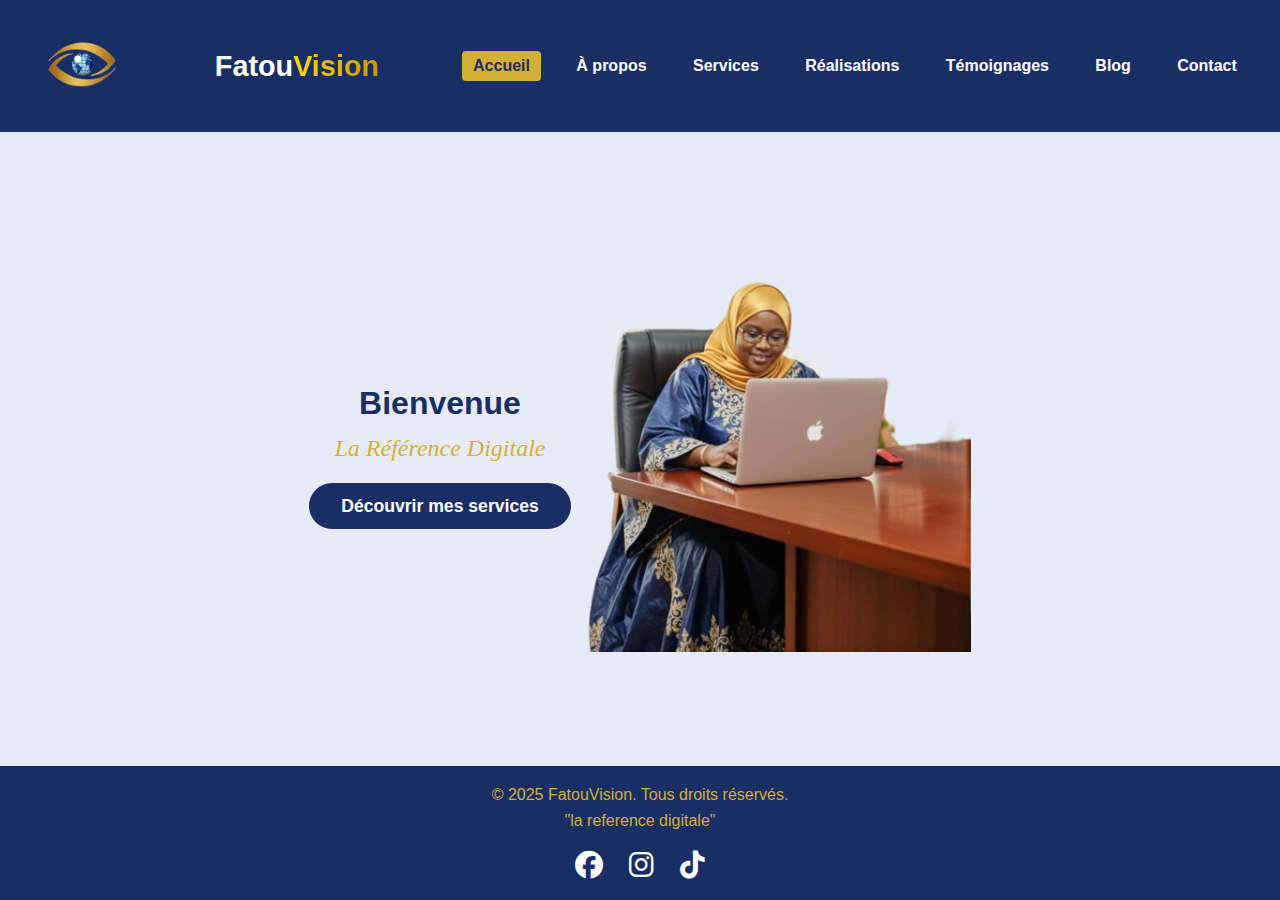
<file: index.html>
<!DOCTYPE html>
<html lang="fr">
<head>
  <meta charset="UTF-8" />
  <meta name="viewport" content="width=device-width, initial-scale=1" />
  <link rel="stylesheet" href="https://cdnjs.cloudflare.com/ajax/libs/font-awesome/6.5.0/css/all.min.css">
  <title>FatouVision – La Référence Digitale</title>
  <link rel="stylesheet" href="style.css" />
</head>
  
<body>
  <header class="header">
    
    <img src="logo.png" width="100">
	<div class="logo">Fatou<span>Vision</span></div> 
    <nav class="navbar" id="navbar">
       <ul id="menu">
        <li><a href="index.html" class="active">Accueil</a></li>
        <li><a href="a-propos.html">À propos</a></li>
        <li><a href="services.html">Services</a></li>
        <li><a href="portfolio.html">Réalisations</a></li>
        <li><a href="temoignages.html">Témoignages</a></li>
        <li><a href="blog.html">Blog</a></li>
        <li><a href="contact.html">Contact</a></li>
      </ul>
    </nav>
    
    <div class="burger" id="burger">
    <div></div>
    <div></div>
    <div></div>
    </div>
  </header>

  <section class="hero">
    <div class="hero-content">
     
     <h1 id="welcome-text">
  <span id="main"></span><span id="vision"></span>
     </h1>
      
      <p class="slogan">La Référence Digitale</p>
      <a href="services.html" class="btn">Découvrir mes services</a>
     </div>
    
     <img src="img1.png" width="400px">
  </section>

  <footer class="footer">
    <p>&copy; 2025 FatouVision. Tous droits réservés.</p>
    <p>"la reference digitale"</p>
    
    <div class="social-links">
  <a href="https://www.facebook.com/share/1CWzM5qybN/" target="_blank" aria-label="Facebook">
    <i class="fab fa-facebook fa-lg"></i>
  </a>
  <a href="https://instagram.com/agrihaguina" target="_blank" aria-label="Instagram">
    <i class="fab fa-instagram fa-lg"></i>
  </a>
  <a href="https://tiktok.com/@agrihaguina" target="_blank" aria-label="TikTok">
    <i class="fab fa-tiktok fa-lg"></i>
  </a>
    </div>
  </footer>

  <script src="script.js"></script>
</body>
</html>
</file>
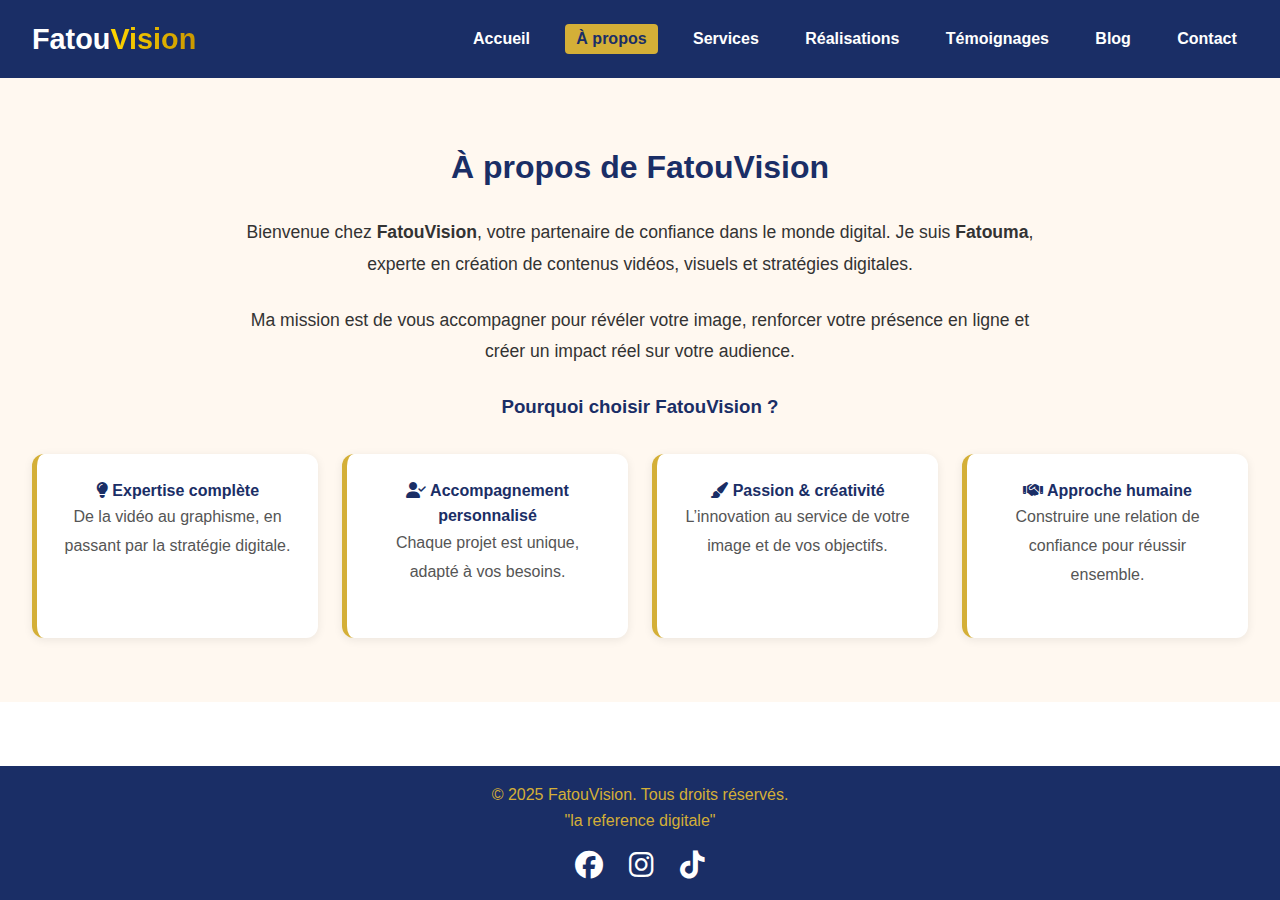
<file: a-propos.html>
<!DOCTYPE html>
<html lang="fr">
<head>
  <meta charset="UTF-8" />
  <meta name="viewport" content="width=device-width, initial-scale=1" />
  <link rel="stylesheet" href="https://cdnjs.cloudflare.com/ajax/libs/font-awesome/6.5.0/css/all.min.css">
  <title>À propos – FatouVision</title>
  <link rel="stylesheet" href="style.css" />
</head>
  
<body>
  <header class="header">
   <h1 class="logo">Fatou<span>Vision</span></h1>
    <nav class="navbar" id="navbar">
      <ul>
        <li><a href="index.html">Accueil</a></li>
        <li><a href="a-propos.html" class="active">À propos</a></li>
        <li><a href="services.html">Services</a></li>
        <li><a href="portfolio.html">Réalisations</a></li>
        <li><a href="temoignages.html">Témoignages</a></li>
        <li><a href="blog.html">Blog</a></li>
        <li><a href="contact.html">Contact</a></li>
      </ul>
    </nav>
    <div class="burger" id="burger">
      <div></div>
      <div></div>
      <div></div>
    </div>
  </header>

 <main class="main-content">
  <section class="about-section">
    <h2>À propos de FatouVision</h2>
    <p>
      Bienvenue chez <strong>FatouVision</strong>, votre partenaire de confiance dans le monde digital. 
      Je suis <strong>Fatouma</strong>, experte en création de contenus vidéos, visuels et stratégies digitales.
    </p>
    <p>
      Ma mission est de vous accompagner pour révéler votre image, renforcer votre présence en ligne et 
      créer un impact réel sur votre audience.
    </p>

    <h3>Pourquoi choisir FatouVision ?</h3>
    <div class="about-highlights">
      <div class="highlight-card">
        <h4><i class="fas fa-lightbulb"></i> Expertise complète</h4>
        <p>De la vidéo au graphisme, en passant par la stratégie digitale.</p>
      </div>
      <div class="highlight-card">
        <h4><i class="fas fa-user-check"></i> Accompagnement personnalisé</h4>
        <p>Chaque projet est unique, adapté à vos besoins.</p>
      </div>
      <div class="highlight-card">
        <h4><i class="fas fa-paint-brush"></i> Passion & créativité</h4>
        <p>L’innovation au service de votre image et de vos objectifs.</p>
      </div>
      <div class="highlight-card">
        <h4><i class="fas fa-handshake"></i> Approche humaine</h4>
        <p>Construire une relation de confiance pour réussir ensemble.</p>
      </div>
    </div>
  </section>
</main>


  <footer class="footer">
    <p>&copy; 2025 FatouVision. Tous droits réservés.</p>
    <p>"la reference digitale"</p>
    
   <div class="social-links">
  <a href="https://www.facebook.com/share/1CWzM5qybN/" target="_blank" aria-label="Facebook">
    <i class="fab fa-facebook fa-lg"></i>
  </a>
  <a href="https://instagram.com/agrihaguina" target="_blank" aria-label="Instagram">
    <i class="fab fa-instagram fa-lg"></i>
  </a>
  <a href="https://tiktok.com/@agrihaguina" target="_blank" aria-label="TikTok">
    <i class="fab fa-tiktok fa-lg"></i>
  </a>
</div>

  </footer>

  <script src="script.js"></script>
</body>
</html>
</file>
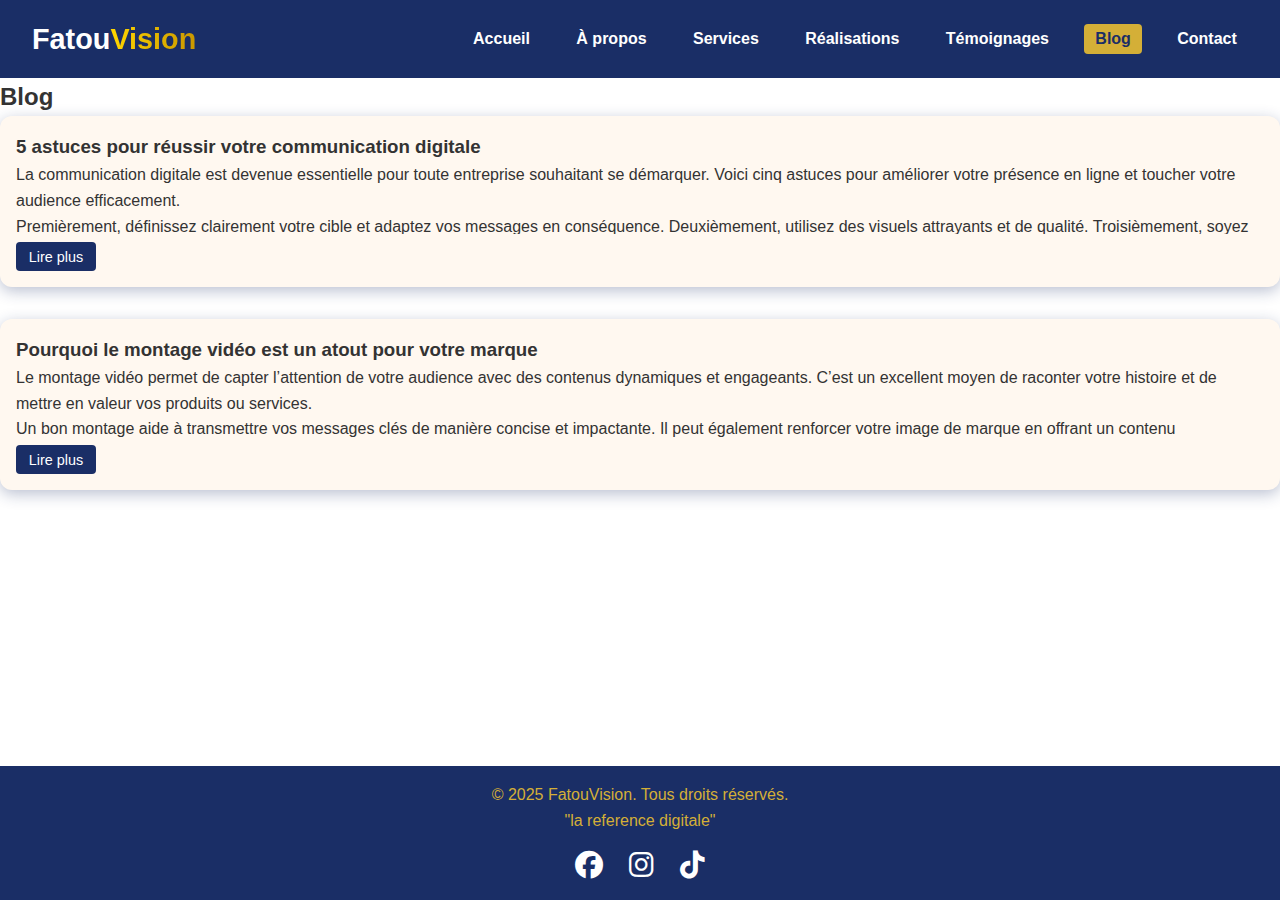
<file: blog.html>
<!DOCTYPE html>
<html lang="fr">
<head>
  <meta charset="UTF-8" />
  <meta name="viewport" content="width=device-width, initial-scale=1" />
  <link rel="stylesheet" href="https://cdnjs.cloudflare.com/ajax/libs/font-awesome/6.5.0/css/all.min.css">
  <title>Blog – FatouVision</title>
  <link rel="stylesheet" href="style.css" />
</head>
  
<body>
  <header class="header">
    <div class="logo">Fatou<span>Vision</span></div>
    <nav class="navbar" id="navbar">
      <ul>
        <li><a href="index.html">Accueil</a></li>
        <li><a href="a-propos.html">À propos</a></li>
        <li><a href="services.html">Services</a></li>
        <li><a href="portfolio.html">Réalisations</a></li>
        <li><a href="temoignages.html">Témoignages</a></li>
        <li><a href="blog.html" class="active">Blog</a></li>
        <li><a href="contact.html">Contact</a></li>
      </ul>
    </nav>
    <div class="burger" id="burger">
      <div></div>
      <div></div>
      <div></div>
    </div>
  </header>

  <main class="main-content">
    <h2>Blog</h2>

    <article class="article">
      <h3>5 astuces pour réussir votre communication digitale</h3>
      <div class="article-content" id="content1">
        <p>La communication digitale est devenue essentielle pour toute entreprise souhaitant se démarquer. Voici cinq astuces pour améliorer votre présence en ligne et toucher votre audience efficacement. </p>
        <p>Premièrement, définissez clairement votre cible et adaptez vos messages en conséquence. Deuxièmement, utilisez des visuels attrayants et de qualité. Troisièmement, soyez réguliers dans vos publications. Quatrièmement, engagez votre communauté en répondant aux commentaires et messages. Enfin, analysez vos résultats pour ajuster votre stratégie.</p>
      </div>
      <button class="btn-read" onclick="toggleReadMore('content1', this)">Lire plus</button>
    </article>

    <article class="article">
      <h3>Pourquoi le montage vidéo est un atout pour votre marque</h3>
      <div class="article-content" id="content2">
        <p>Le montage vidéo permet de capter l’attention de votre audience avec des contenus dynamiques et engageants. C’est un excellent moyen de raconter votre histoire et de mettre en valeur vos produits ou services.</p>
        <p>Un bon montage aide à transmettre vos messages clés de manière concise et impactante. Il peut également renforcer votre image de marque en offrant un contenu professionnel et soigné. N’hésitez pas à exploiter cette puissance pour booster votre communication digitale.</p>
      </div>
      <button class="btn-read" onclick="toggleReadMore('content2', this)">Lire plus</button>
    </article>

  </main>

  <footer class="footer">
    <p>&copy; 2025 FatouVision. Tous droits réservés.</p>
    <p>"la reference digitale"</p>
    
    <div class="social-links">
  <a href="https://www.facebook.com/share/1CWzM5qybN/" target="_blank" aria-label="Facebook">
    <i class="fab fa-facebook fa-lg"></i>
  </a>
  <a href="https://instagram.com/agrihaguina" target="_blank" aria-label="Instagram">
    <i class="fab fa-instagram fa-lg"></i>
  </a>
  <a href="https://tiktok.com/@agrihaguina" target="_blank" aria-label="TikTok">
    <i class="fab fa-tiktok fa-lg"></i>
  </a>
</div>

  </footer>

  <script src="script.js"></script>
</body>
</html>
</file>
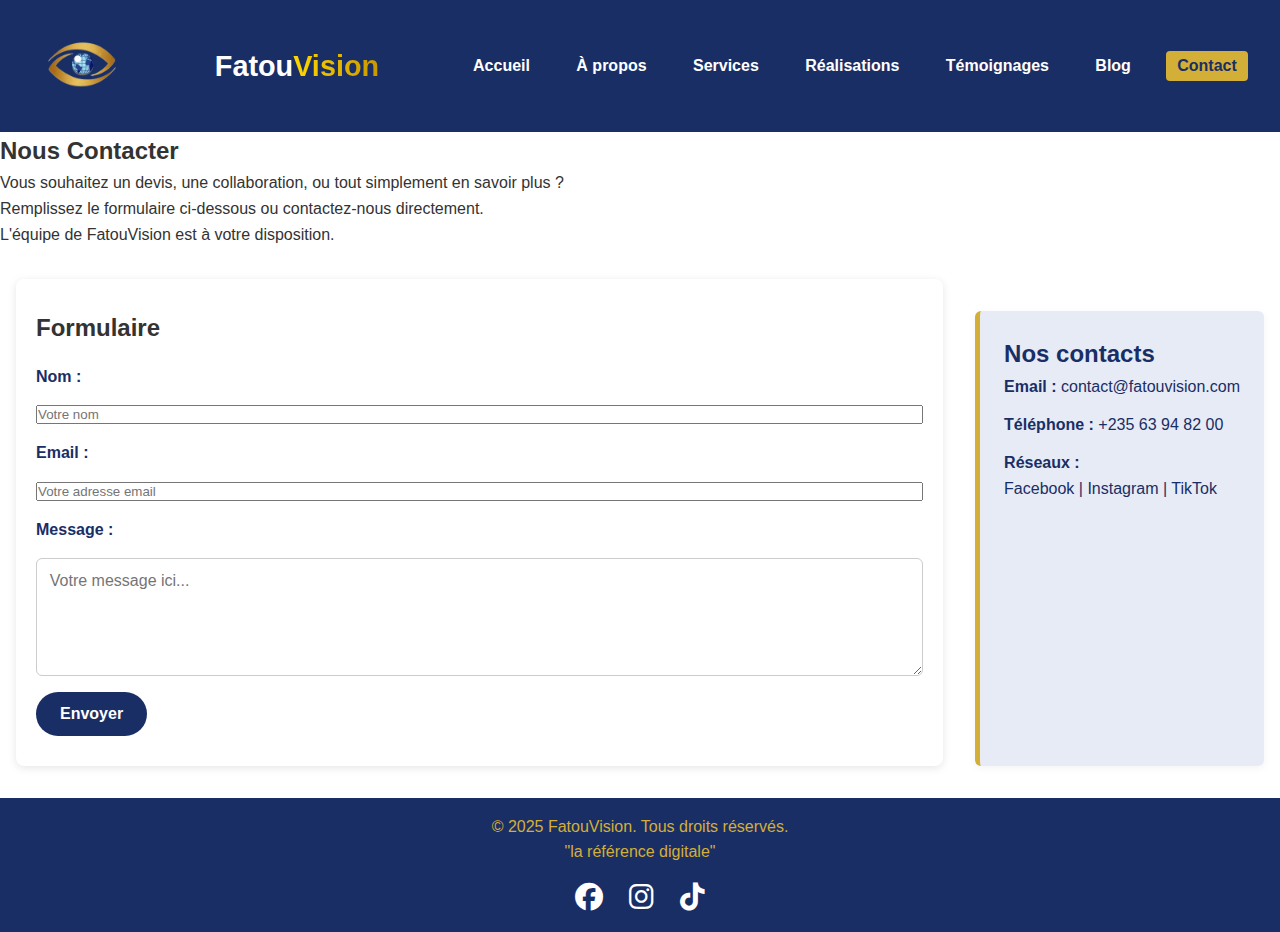
<file: contact.html>
<!DOCTYPE html>
<html lang="fr">
<head>
  <meta charset="UTF-8" />
  <meta name="viewport" content="width=device-width, initial-scale=1" />
  <link rel="stylesheet" href="https://cdnjs.cloudflare.com/ajax/libs/font-awesome/6.5.0/css/all.min.css">
  <title>Contact – FatouVision</title>
  <link rel="stylesheet" href="style.css" />
</head>
  
<body>
  <header class="header">
   	<img src="logo.png" width="100">
    <div class="logo">Fatou<span>Vision</span></div>
    <nav class="navbar" id="navbar">
      <ul id="menu">
        <li><a href="index.html">Accueil</a></li>
        <li><a href="a-propos.html">À propos</a></li>
        <li><a href="services.html">Services</a></li>
        <li><a href="portfolio.html">Réalisations</a></li>
        <li><a href="temoignages.html">Témoignages</a></li>
        <li><a href="blog.html">Blog</a></li>
        <li><a href="contact.html" class="active">Contact</a></li>
      </ul>
    </nav>
    <div class="burger" id="burger">
      <div></div>
      <div></div>
      <div></div>
    </div>
  </header>

  <main class="main-content">
    <h2>Nous Contacter</h2>
    <p>Vous souhaitez un devis, une collaboration, ou tout simplement en savoir plus ? 
    </p>
     <p>Remplissez le formulaire ci-dessous ou contactez-nous directement.</p>
	  <p>L'équipe de FatouVision est à votre disposition.</p>
    <!-- WRAPPER FLEX POUR METTRE FORMULAIRE + INFOS COTE À COTE -->
    <div class="contact-wrapper">

      <!-- FORMULAIRE -->
        <form class="contact-form">
        <h2>Formulaire</h2>
        <label for="nom">Nom :</label>
        <input type="text" id="nom" name="nom" placeholder="Votre nom" required />

        <label for="email">Email :</label>
        <input type="email" id="email" name="email" placeholder="Votre adresse email" required />

        <label for="message">Message :</label>
        <textarea id="message" name="message" rows="5" placeholder="Votre message ici..." required></textarea>

        <button type="submit" class="btn">Envoyer</button>
      </form>

      <!-- INFOS DE CONTACT -->
      <div class="contact-infos">
        <h2>Nos contacts</h2>
        <p><strong>Email :</strong> contact@fatouvision.com</p>
        <p><strong>Téléphone :</strong> +235 63 94 82 00</p>
        <p><strong>Réseaux :</strong><br> Facebook | Instagram | TikTok</p>
      </div>

    </div>
  </main>

  <footer class="footer">
    <p>&copy; 2025 FatouVision. Tous droits réservés.</p>
    <p>"la référence digitale"</p>
    
    <div class="social-links">
  <a href="https://www.facebook.com/share/1CWzM5qybN/" target="_blank" aria-label="Facebook">
    <i class="fab fa-facebook fa-lg"></i>
  </a>
  <a href="https://instagram.com/agrihaguina" target="_blank" aria-label="Instagram">
    <i class="fab fa-instagram fa-lg"></i>
  </a>
  <a href="https://tiktok.com/@agrihaguina" target="_blank" aria-label="TikTok">
    <i class="fab fa-tiktok fa-lg"></i>
  </a>
</div>

  </footer>

  <script src="script.js"></script>
</body>
</html>
</file>
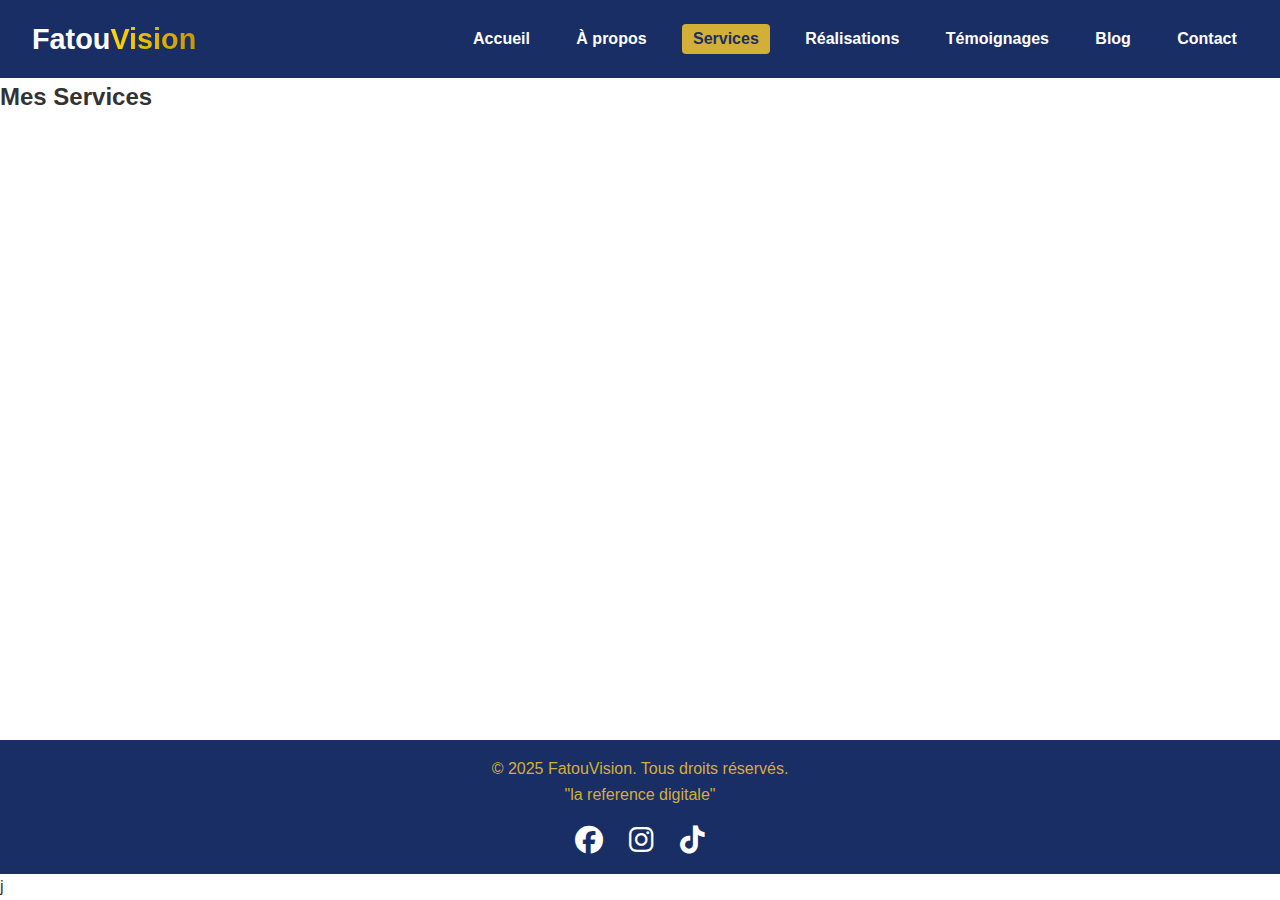
<file: services.html>
<!DOCTYPE html>
<html lang="fr">
<head>
  <meta charset="UTF-8" />
  <meta name="viewport" content="width=device-width, initial-scale=1" />
  <link rel="stylesheet" href="https://cdnjs.cloudflare.com/ajax/libs/font-awesome/6.5.0/css/all.min.css">
  <title>Services – FatouVision</title>
  <link rel="stylesheet" href="style.css" />
</head>
<body>
  <header class="header">
    <div class="logo">Fatou<span>Vision</span></div>
    <nav class="navbar" id="navbar">
      <ul>
        <li><a href="index.html">Accueil</a></li>
        <li><a href="a-propos.html">À propos</a></li>
        <li><a href="services.html" class="active">Services</a></li>
        <li><a href="portfolio.html">Réalisations</a></li>
        <li><a href="temoignages.html">Témoignages</a></li>
        <li><a href="blog.html">Blog</a></li>
        <li><a href="contact.html">Contact</a></li>
      </ul>
    </nav>
    <div class="burger" id="burger">
      <div></div>
      <div></div>
      <div></div>
    </div>
  </header>

  <main class="main-content">
    <h2>Mes Services</h2>
    <ul class="services-list">
      <li>
        <h3>Montage Vidéo</h3>
        <p>Création et montage de vidéos dynamiques pour réseaux sociaux, publicités et présentations.</p>
      </li>
      <li>
        <h3>Création de Visuels</h3>
        <p>Design de visuels attrayants pour publications, affiches et campagnes marketing.</p>
      </li>
      <li>
        <h3>Stratégie Digitale</h3>
        <p>Accompagnement personnalisé pour développer votre présence en ligne et optimiser votre impact.</p>
      </li>
      <li>
        <h3>Formation & Coaching</h3>
        <p>Sessions de formation pour maîtriser les outils digitaux et réseaux sociaux.</p>
      </li>
    </ul>
  </main>

  <footer class="footer">
    <p>&copy; 2025 FatouVision. Tous droits réservés.</p>
    <p>"la reference digitale"</p>
    
    <div class="social-links">
  <a href="https://www.facebook.com/share/1CWzM5qybN/" target="_blank" aria-label="Facebook">
    <i class="fab fa-facebook fa-lg"></i>
  </a>
  <a href="https://instagram.com/agrihaguina" target="_blank" aria-label="Instagram">
    <i class="fab fa-instagram fa-lg"></i>
  </a>
  <a href="https://tiktok.com/@agrihaguina" target="_blank" aria-label="TikTok">
    <i class="fab fa-tiktok fa-lg"></i>
  </a>
</div>

  </footer>

  <script src="script.js"></script>
</body>
</html>
j
</file>
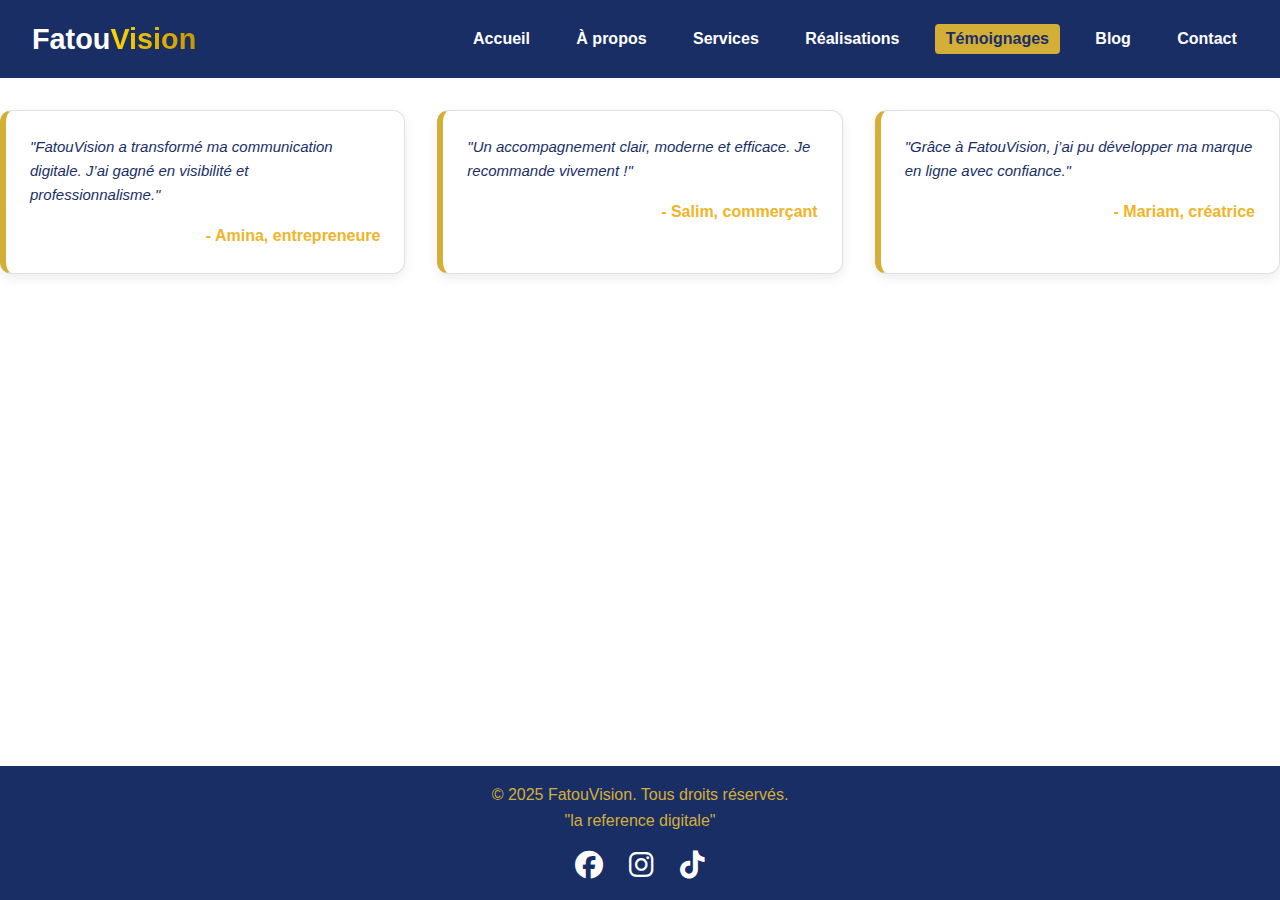
<file: temoignages.html>
<!DOCTYPE html>
<html lang="fr">
<head>
  <meta charset="UTF-8" />
  <meta name="viewport" content="width=device-width, initial-scale=1" />
  <link rel="stylesheet" href="https://cdnjs.cloudflare.com/ajax/libs/font-awesome/6.5.0/css/all.min.css">
  <title>Témoignages – FatouVision</title>
  <link rel="stylesheet" href="style.css" />
</head>
  
<body>
  <header class="header">
    <div class="logo">Fatou<span>Vision</span></div>
    <nav class="navbar" id="navbar">
      <ul>
        <li><a href="index.html">Accueil</a></li>
        <li><a href="a-propos.html">À propos</a></li>
        <li><a href="services.html">Services</a></li>
        <li><a href="portfolio.html">Réalisations</a></li>
        <li><a href="temoignages.html" class="active">Témoignages</a></li>
        <li><a href="blog.html">Blog</a></li>
        <li><a href="contact.html">Contact</a></li>
      </ul>
    </nav>
    <div class="burger" id="burger">
      <div></div>
      <div></div>
      <div></div>
    </div>
  </header>

<section class="testimonials">
  <div class="testimonial-card">
    <blockquote>
      "FatouVision a transformé ma communication digitale. J’ai gagné en visibilité et professionnalisme."
    </blockquote>
    <footer>- Amina, entrepreneure</footer>
  </div>

  <div class="testimonial-card">
    <blockquote>
      "Un accompagnement clair, moderne et efficace. Je recommande vivement !"
    </blockquote>
    <footer>- Salim, commerçant</footer>
  </div>

  <div class="testimonial-card">
    <blockquote>
      "Grâce à FatouVision, j’ai pu développer ma marque en ligne avec confiance."
    </blockquote>
    <footer>- Mariam, créatrice</footer>
  </div>
</section>

  <footer class="footer">
    <p>&copy; 2025 FatouVision. Tous droits réservés.</p>
    <p>"la reference digitale"</p>
    
   <div class="social-links">
  <a href="https://www.facebook.com/share/1CWzM5qybN/" target="_blank" aria-label="Facebook">
    <i class="fab fa-facebook fa-lg"></i>
  </a>
  <a href="https://instagram.com/agrihaguina" target="_blank" aria-label="Instagram">
    <i class="fab fa-instagram fa-lg"></i>
  </a>
  <a href="https://tiktok.com/@agrihaguina" target="_blank" aria-label="TikTok">
    <i class="fab fa-tiktok fa-lg"></i>
  </a>
</div>

  </footer>

  <script src="script.js"></script>
</body>
</html>
</file>
<file: style.css>
/* ===== Declaration des variables ===== */                                                                         /* ===== RESET ===== */ 
* {
  margin: 0;
  padding: 0;
  box-sizing: border-box;
}

/* ===== TYPOGRAPHIE & COULEURS GLOBALES ===== */
body {
  font-family: 'Open Sans', sans-serif;
  background-color: #ffffff;
  color: #333333;
  line-height: 1.6;
  min-height: 100vh;
  display: flex;
  flex-direction: column;
}

/* ===== HEADER ===== */
.header {
  display: flex;
  justify-content: space-between;
  align-items: center;
  background-color: #1a2e66; /* bleu nuit */
  padding: 1rem 2rem;
  position: sticky;
  top: 0;
  z-index: 100;
}

.logo {
  font-family: 'Montserrat', sans-serif;
  font-weight: bold;
  font-size: 1.8rem;
  color: #ffffff; /* blanc */
  cursor: default;
}

.logo span {
  background: linear-gradient(90deg, #FFD700, #C99700);
  -webkit-background-clip: text;
  -webkit-text-fill-color: transparent;
  background-clip: text; /* standard */
  color: transparent; /* fallback */
}

/* ===== NAVIGATION ===== */

.navbar ul {
  list-style: none;
  display: flex;
  gap: 1.5rem;
}

.navbar ul li a {
  color: #ffffff;
  text-decoration: none;
  font-weight: 600;
  padding: 0.4rem 0.7rem;
  border-radius: 4px;
  transition: background-color 0.3s ease;
}

.navbar ul li a:hover,
.navbar ul li a.active {
  background-color: #d4af37; /* doré */
  color: #1a2e66; /* bleu nuit */
}

/* ===== BURGER MENU ===== */
.burger {
  display: none;
  flex-direction: column;
  cursor: pointer;
  gap: 5px;
}

.burger div {
  width: 25px;
  height: 3px;
  background-color: #d4af37; /* doré */
  border-radius: 2px;
}

@media (max-width: 768px) {
  .burger {
    display: flex; /* Affiche le burger sur mobile */
  }

  .navbar ul {
    display: none; /* Cache le menu par défaut */
    flex-direction: column;
    position: absolute;
    top: 60px;
    right: 0;
    background-color: #fff;
    width: 100%;
    padding: 10px 20px;
    box-shadow: 0 4px 6px rgba(0, 0, 0, 0.1);
    z-index: 100;
  }

  .navbar.active ul {
    display: flex; /* Affiche le menu quand .active est activé par JS */
  }

  .navbar ul li {
    margin: 10px 0;
  }
}

/* ===== HERO SECTION ===== */
.hero {
  flex: 1;
  background-color: #e6ebf5; /* bleu clair */
  display: flex;
  justify-content: center;
  align-items: center;
  padding: 4rem 2rem;
  text-align: center;
  color: #1a2e66; /* bleu nuit */
}

#main {
  font-family: 'Montserrat', sans-serif;
  font-weight: 800;
  font-size: 2rem;
  color: #1a2e66;
}

#vision {
  font-family: 'Montserrat', sans-serif;
  font-weight: 800;
  font-size: 2rem;
  color: #d4af37; /* doré */
}

.hero-content .slogan {
  font-family: 'Lora', serif;
  font-size: 1.5rem;
  font-style: italic;
  margin-bottom: 1.5rem;
  color: #d4af37; /* doré */
}

.btn {
  background-color: #1a2e66; /* bleu nuit */
  color: #ffffff;
  padding: 0.8rem 2rem;
  font-size: 1.1rem;
  font-weight: 700;
  border: none;
  border-radius: 30px;
  cursor: pointer;
  text-decoration: none;
  transition: background-color 0.3s ease;
}

.btn:hover {
  background-color: #d4af37; /* doré */
  color: #1a2e66; /* bleu nuit */
}
/* ===== A PROPOS ===== */
.about-section {
  padding: 4rem 2rem;
  background-color: #fff8f0; /* fond crème doux */
  color: #1a2e66; /* bleu nuit */
  text-align: center;
}

.about-section h2 {
  font-family: 'Montserrat', sans-serif;
  font-size: 2rem;
  margin-bottom: 1.5rem;
  color: #1a2e66; /* doré */
}

.about-section p {
  max-width: 800px;
  margin: 0 auto 1.5rem auto;
  font-size: 1.1rem;
  line-height: 1.8;
  color: #333;
}

.about-highlights {
  display: grid;
  grid-template-columns: repeat(auto-fit, minmax(220px, 1fr));
  gap: 1.5rem;
  margin-top: 2rem;
}

.highlight-card {
  background-color: #ffffff;
  border-left: 5px solid #d4af37;
  padding: 1.5rem;
  border-radius: 12px;
  box-shadow: 0 2px 10px rgba(0,0,0,0.08);
  transition: transform 0.3s ease, box-shadow 0.3s ease;
}

.highlight-card:hover {
  transform: translateY(-5px);
  box-shadow: 0 6px 20px rgba(0,0,0,0.15);
}

.highlight-card h3 {
  font-size: 1.3rem;
  margin-bottom: 0.8rem;
  color: #1a2e66;
}

.highlight-card p {
  font-size: 1rem;
  color: #555;
}


/* ===== SERVICES LIST EN GRILLE ===== */
.services-list {
  display: grid;
  grid-template-columns: repeat(2, 1fr); /* Par défaut : 2 colonnes (mobile/tablette) */
  gap: 1.5rem;
  list-style: none;
  padding: 0;
  margin: 2rem 0;
}

/* En mode desktop (grands écrans ≥ 1024px), on affiche 4 colonnes */
@media (min-width: 1024px) {
  .services-list {
    grid-template-columns: repeat(4, 1fr);
  }
}

/* Style de chaque service */
.services-list li {
  background-color: #fff8f0; /* fond beige doux */
  border-left: 4px solid #d4af37; /* doré */
  padding: 1rem;
  border-radius: 8px;
  box-shadow: 0 2px 8px rgba(0, 0, 0, 0.05);
  transition: transform 0.3s ease, box-shadow 0.3s ease;
}

.services-list li:hover {
  transform: translateY(-5px);
  box-shadow: 0 4px 12px rgba(0, 0, 0, 0.08);
}

.services-list h3 {
  font-size: 1.2rem;
  margin-bottom: 0.5rem;
  color: #1a2e66;
}

.services-list p {
  font-size: 1rem;
  color: #333;
  margin: 0;
}

/* Animation d'apparition */
@keyframes fadeInUp {
  from {
    opacity: 0;
    transform: translateY(30px);
  }
  to {
    opacity: 1;
    transform: translateY(0);
  }
}

/* État initial */
.services-list li {
  opacity: 0;
  transform: translateY(30px);
  animation: fadeInUp 0.6s ease forwards;
}

/* Délai progressif sur chaque carte */
.services-list li:nth-child(1) { animation-delay: 0.1s; }
.services-list li:nth-child(2) { animation-delay: 0.2s; }
.services-list li:nth-child(3) { animation-delay: 0.3s; }
.services-list li:nth-child(4) { animation-delay: 0.4s; }
.services-list li:nth-child(5) { animation-delay: 0.5s; }
.services-list li:nth-child(6) { animation-delay: 0.6s; }
/* ... ajoute d’autres si tu as plus de 6 services */

/* ===== PORTFOLIO GALLERY ===== */
.portfolio-gallery {
  display: flex;
  flex-wrap: wrap;
  gap: 1.5rem;
  justify-content: center;
}

.portfolio-item {
  width: 280px;
  box-shadow: 0 2px 6px rgba(26, 46, 102, 0.15);
  border-radius: 8px;
  overflow: hidden;
  background-color: #ffffff;
  text-align: center;
  padding-bottom: 1rem;
}

.portfolio-item img {
  width: 100%;
  height: 180px;
  object-fit: cover;
}

.portfolio-item p {
  margin-top: 0.8rem;
  font-size: 1rem;
  color: #333333;
}

/* ===== TESTIMONIALS (sous forme de cartes) ===== */
.testimonials {
  display: grid;
  grid-template-columns: repeat(auto-fit, minmax(280px, 1fr));
  gap: 2rem;
  margin-top: 2rem;
}
.testimonial-card {
  background-color: #ffffff; /* fond blanc */
  border: 1px solid #e0e0e0;
  border-left: 6px solid #d4af37; /* doré */
  border-radius: 12px;
  padding: 1.5rem;
  box-shadow: 0 4px 12px rgba(0, 0, 0, 0.08);
  transition: transform 0.3s ease, box-shadow 0.3s ease;
}

.testimonial-card:hover {
  transform: translateY(-10px);
  box-shadow: 0 8px 16px rgba(0,0,0,0.12);
}
.testimonials blockquote.visible {
  opacity: 1;
  transform: translateY(0);
}
.testimonials blockquote {
  font-style: italic;
  color: #1a2e66;
  margin: 0;
  padding: 0;
}
.testimonial-card blockquote {
  margin: 0;
  font-style: italic;
  color: #1a2e66;
  line-height: 1.6;
  font-size: 15px;
  top: 10px;
  left: 15px; 
}

.testimonial-card footer {
  margin-top: 1rem;
  text-align: right;
  font-weight: bold;
  color: #f0b429; /* doré */

 
}


/* ===== WRAPPER FLEX POUR CONTACT ===== */
.contact-wrapper {
  display: flex;
  justify-content: space-between;
  align-items: stretch; /* Aligner les hauteurs */
  flex-wrap: wrap;
  gap: 2rem;
  padding: 2rem 1rem;
}


/* ===== FORMULAIRE DE CONTACT ===== */
.contact-form {
  flex: 1;
  min-width: 300px;
  display: flex;
  flex-direction: column;
  padding: 30px 20px;
  gap: 1rem;
  border-radius: 8px;
  background-color: #fff;
  box-shadow: 0 2px 8px rgba(0, 0, 0, 0.1);
}

.contact-form label {
  font-weight: bold;
  color: #1a2e66; /* bleu nuit */
}
a
.contact-form input,
.contact-form textarea {
  padding: 0.8rem;
  border: 1px solid #ccc;
  border-radius: 6px;
  font-size: 1rem;
  font-family: Open Sans, sans-serif;
  transition: border 0.3s ease;
}

.contact-form input:focus,
.contact-form textarea:focus {
  border-color: #1a2e66;
  outline: none;
}

.contact-form .btn {
  background-color: #1a2e66;
  color: #fff;
  padding: 0.8rem 1.2rem;
  border: none;
  border-radius: 6px;
  cursor: pointer;
  transition: background-color 0.3s ease;
}

.contact-form .btn:hover {
  background-color: #1a2e66;
}

/* ===== INFOS DE CONTACT ===== */
.contact-infos {
  max-width: 300px;
  font-family:Open Sans, sans-serif;
  color: #1a2e66;
  background-color: #f5f5f5;
  padding: 1.5rem;
  border-radius: 8px;
  box-shadow: 0 2px 8px rgba(0, 0, 0, 0.05);
}

.contact-infos h3 {
  margin-top: 0;
  margin-bottom: 1rem;
  color: #1a2e66;
}

/* ===== RESPONSIVE ===== */
@media (max-width: 768px) {
  .contact-wrapper {
    flex-direction: column;
  }

  .contact-infos {
    max-width: 100%;
    margin-top: 1rem;
  }
}

/* ===== BOUTON ENVOYER ===== */
.contact-form button[type="submit"] {
  background-color: #1a2e66;
  color: white;
  padding: 0.8rem 1.5rem;
  font-size: 1rem;
  font-weight: bold;
  border: none;
  border-radius: 30px;
  cursor: pointer;
  transition: background-color 0.3s ease;
  width: fit-content;
}

.contact-form button[type="submit"]:hover {
  background-color: #d4af37;
  color: #1a2e66;
}

/* ===== INFOS DE CONTACT ===== */
.contact-infos {
  margin-top: 2rem;
  background-color: #e6ebf5; /* bleu clair */
  padding: 1.5rem;
  border-left: 5px solid #d4af37; /* doré */
  border-radius: 6px;
  color: #1a2e66;
  line-height: 1.6;
}

.contact-infos p {
  margin-bottom: 0.8rem;
}

/* ===== SLIDER ===== */
.slider-section {
  margin: 3rem auto;
  max-width: 900px;
  padding: 0 1rem;
  text-align: center;
}

.slider {
  position: relative;
  overflow: hidden;
  border-radius: 10px;
  box-shadow: 0 3px 10px rgba(0,0,0,0.15);
}

.slides {
  display: flex;
  transition: transform 0.30s ease-in-out;
  width: 300%; /* 3 images */
}

.slides img {
  width: 100%;
  height: auto;
  flex-shrink: 0;
}

.slider-btn {
  position: absolute;
  top: 50%;
  transform: translateY(-50%);
  background-color: rgba(26, 46, 102, 0.7); /* bleu nuit transparent */
  color: #fff;
  border: none;
  font-size: 2rem;
  cursor: pointer;
  padding: 0.3rem 0.8rem;
  border-radius: 4px;
  z-index: 2;
}

.prev {
  left: 10px;
}

.next {
  right: 10px;
}

.slider-btn:hover {
  background-color: #d4af37;
  color: #1a2e66;
}

/* ===== ARTICLE & BLOG ===== */

.article {
  background-color: #fff8f0; /* fond crème doux */
  border-radius: 12px;
  padding: 1rem;
  margin-bottom: 2rem;
  box-shadow: 0 4px 15px rgba(26, 46, 102, 0.3); /* ombre bleue douce */
  transition: transform 0.3s ease, box-shadow 0.3s ease;
}

.article:hover {
  transform: translateY(-5px);
  box-shadow: 0 8px 30px rgba(26, 46, 102, 0.5); /* ombre bleue plus intense au hover */
}


.article {
  margin-bottom: 2rem;
}

.article-content {
  overflow: hidden;
  max-height: 4.5rem; /* approx. 3 lines */
  transition: max-height 0.4s ease;
  position: relative;
}

.article-content.expanded {
  max-height: 1000px; /* large enough for full content */
}

.btn-read {
  background-color: #1a2e66; /* bleu nuit */
  color: white;
  border: none;
  padding: 0.4rem 0.8rem;
  cursor: pointer;
  border-radius: 4px;
  font-size: 0.9rem;
  margin-top: 0.5rem;
  transition: background-color 0.30s ease;
}

.btn-read:hover {
  background-color: #d4af37; /* doré */
  color: #1a2e66; /* bleu nuit */
}

/* ===== FOOTER ===== */
.footer {
  background-color: #1a2e66; /* bleu nuit */
  color: #d4af37; /* doré */
  text-align: center;
  padding: 1rem;
  margin-top: auto;
}
/* === LIENS RESEAUX SOCIAUX FOOTER === */
.social-links {
  margin-top: 15px;
}

.social-links a {
  color: white;
  margin: 0 10px;
  font-size: 1.4rem;
  transition: color 0.3s ease;
  text-decoration: none;
}

.social-links a:hover {
  color: #d4af37;
}

/* === RÉSEAUX SOCIAUX DANS LE FOOTER === */
footer .social-icons {
  margin-top: 15px;
}

footer .social-icons a {
  color: white;
  font-size: 1.4rem;
  margin: 0 10px;
  text-decoration: none;
  transition: color 0.3s ease;
}

footer .social-icons a:hover {
  color: #d4af37;
}

/* ===== RESPONSIVE ===== */
@media (max-width: 768px) {
  .navbar ul {
    flex-direction: column;
    background-color: #1a2e66; /* bleu nuit */
    position: fixed;
    top: 60px;
    right: -100%;
    width: 220px;
    height: calc(100% - 60px);
    padding-top: 2rem;
    gap: 1.5rem;
    transition: right 0.3s ease;
    z-index: 99;
  }

  .navbar ul.active {
    right: 0;
  }

  .burger {
    display: flex;
  }
}
</file>
